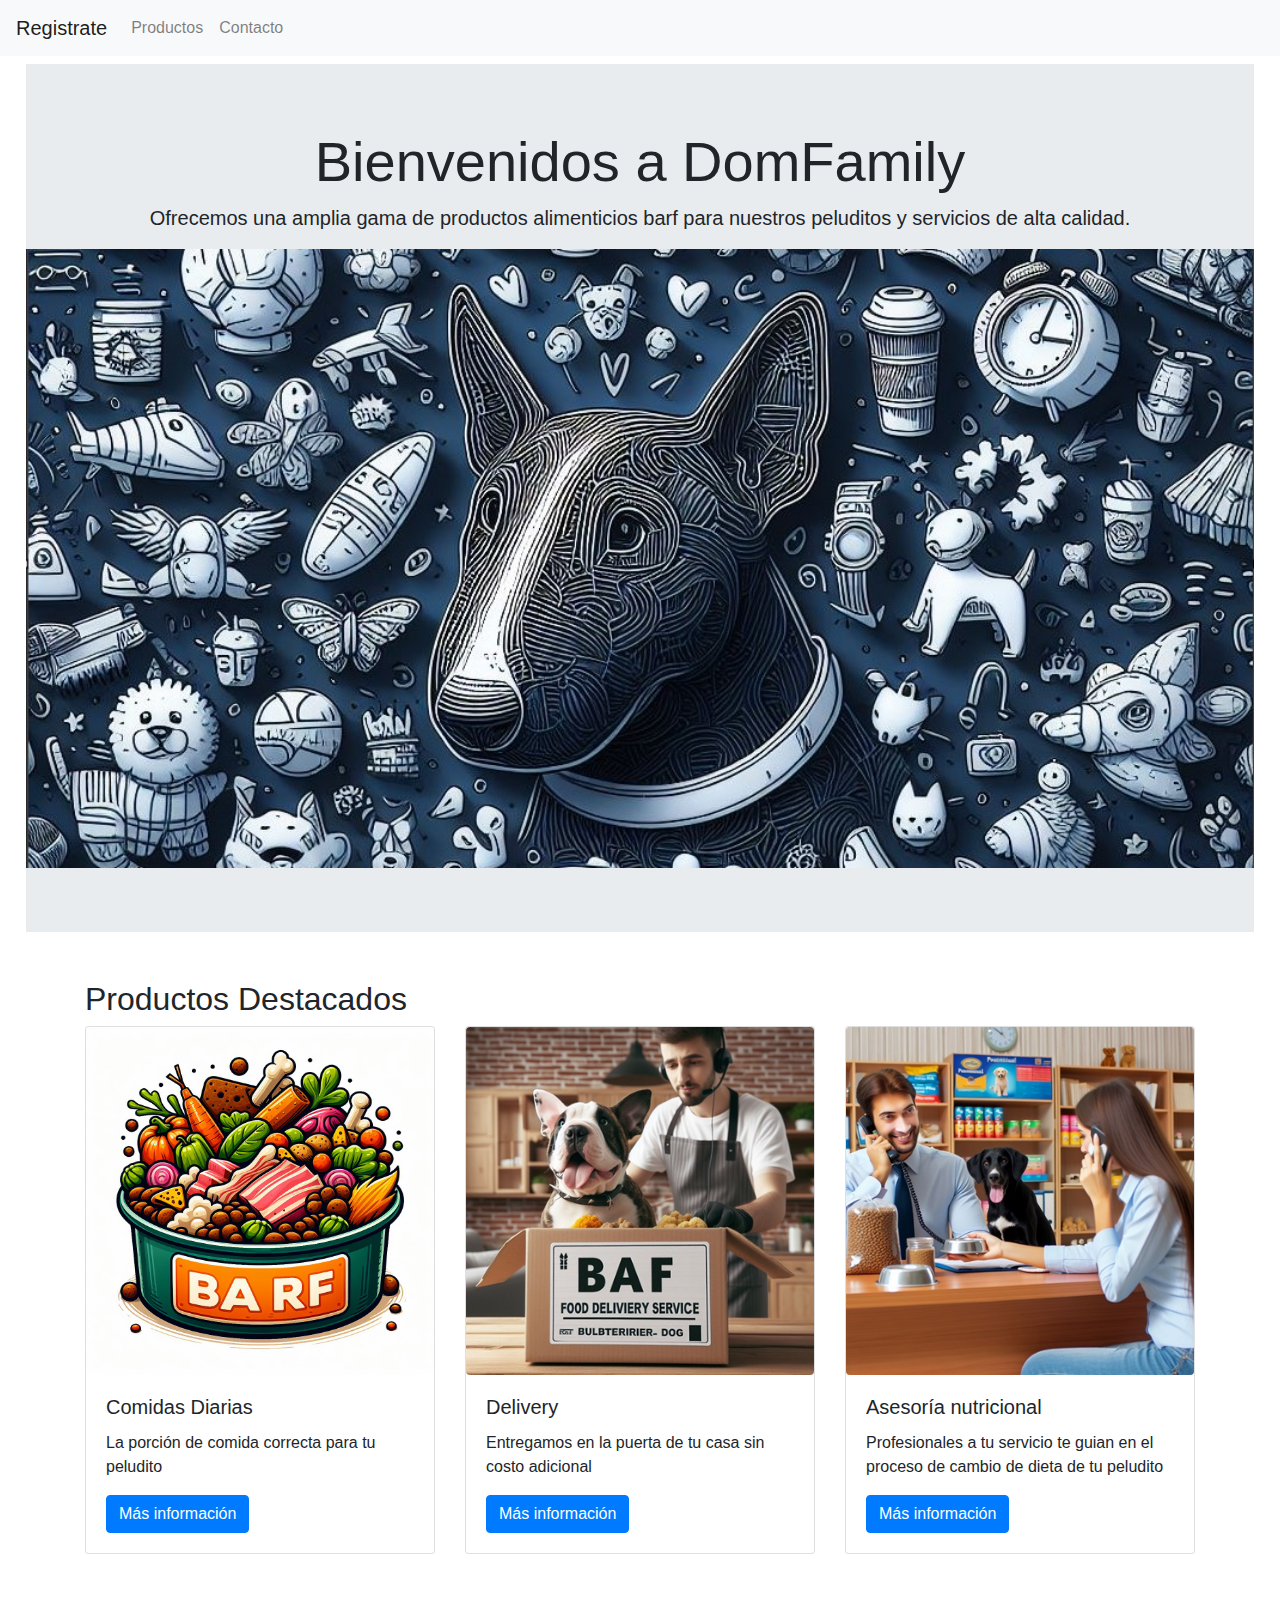
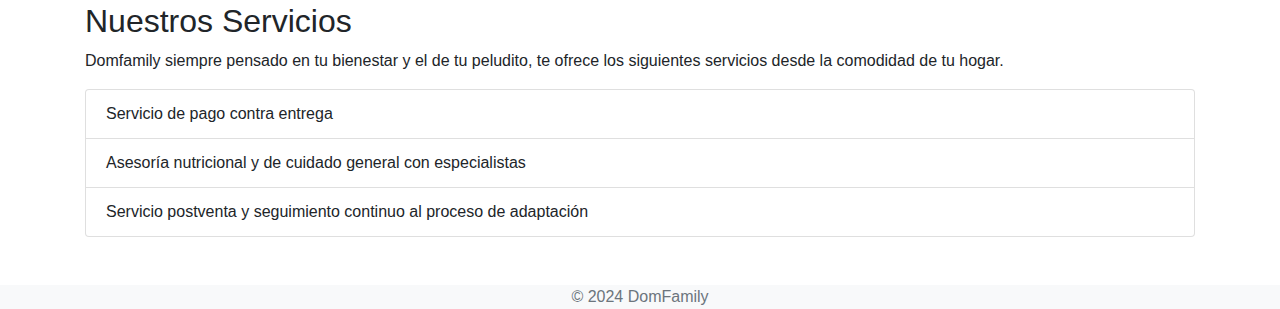
<file: index.html>
<!DOCTYPE html>
<html lang="es">
<head>
  <meta charset="UTF-8">
  <meta http-equiv="X-UA-Compatible"content="IE=edge">
  <meta name="viewport" content="width=device-width, initial-scale=1.0">
  <title>DomFamily_Barf</title>  
  <link rel="stylesheet" href="styles.css">  
  <!-- Enlace a CSS de Bootstrap --> 
  <link rel="stylesheet" href="https://stackpath.bootstrapcdn.com/bootstrap/4.5.2/css/bootstrap.min.css">
</head>
<body>

  <!-- Barra de navegación -->
  <nav class="navbar navbar-expand-lg navbar-light bg-light fixed-top">
    <a class="navbar-brand" href="login.html">Registrate</a>
    <button class="navbar-toggler" type="button" data-toggle="collapse" data-target="#navbarNav" aria-controls="navbarNav" aria-expanded="false" aria-label="Toggle navigation">
      <span class="navbar-toggler-icon"></span>
    </button>
    <div class="collapse navbar-collapse" id="navbarNav">
      <ul class="navbar-nav">
        <li class="nav-item active">          
        </li>
        <li class="nav-item">
          <a class="nav-link" href="productos1.html">Productos</a>
        </li>        
        <li class="nav-item">
          <a class="nav-link" href="contacto.html">Contacto</a>
        </li>
      </ul>
    </div>
  </nav>

  <!-- Encabezado principal -->
  <header class="jumbotron jumbotron-fluid">
    <div id="container">
      <h1 class="display-4">Bienvenidos a DomFamily</h1>
      <p class="lead">Ofrecemos una amplia gama de productos alimenticios barf para nuestros peluditos y servicios de alta calidad.</p>
      <img src="Img/Logo_2.jpg" alt="">
    </div>
  </header>

  <!-- Sección de productos -->
  <section class="container mt-5">
    <h2>Productos Destacados</h2>
    <div class="row">
      <!-- Tarjeta de producto 1-->
      <div class="col-md-4">
        <div class="card">
          <img src="Img/Comida.jpg" class="rounded" alt="Cinque Terre">
          <div class="card-body">
            <h5 class="card-title">Comidas Diarias</h5>
            <p class="card-text">La porción de comida correcta para tu peludito</p>
            <a href="ingredientes.html" class="btn btn-primary">Más información</a>
          </div>
        </div>
      </div>
      <!-- Tarjeta de producto 2-->
      <div class="col-md-4">
        <div class="card">
          <img src="Img/Delivery_1.jpg" class="rounded" alt="Cinque Terre">
          <div class="card-body">
            <h5 class="card-title">Delivery</h5>
            <p class="card-text">Entregamos en la puerta de tu casa sin costo adicional</p>
            <a href="contacto.html" class="btn btn-primary">Más información</a>
          </div>
        </div>
      </div>
      <!-- Tarjeta de producto 3-->
      <div class="col-md-4">
        <div class="card">
          <img src="Img/Informacion_ 1.jpg" class="rounded" alt="Cinque Terre">
          <div class="card-body">
            <h5 class="card-title">Asesoría nutricional</h5>
            <p class="card-text">Profesionales a tu servicio te guian en el proceso de cambio de dieta de tu peludito</p>
            <a href="cons.html" class="btn btn-primary">Más información</a>
          </div>
        </div>
      </div>      
    </div>
  </section>

  <!-- Sección de servicios -->
  <section class="container mt-5">
    <h2>Nuestros Servicios</h2>
    <p>Domfamily siempre pensado en tu bienestar y el de tu peludito, te ofrece los siguientes servicios desde la comodidad de tu hogar.</p>
    <!-- Lista de servicios -->
    <ul class="list-group">
      <li class="list-group-item">Servicio de pago contra entrega</li>
      <li class="list-group-item">Asesoría nutricional y de cuidado general con especialistas</li>
      <li class="list-group-item">Servicio postventa y seguimiento continuo al proceso de adaptación</li>
    </ul>
  </section>

  <!-- Pie de página -->
  <footer class="footer bg-light mt-5">
    <div class="container text-center">
      <span class="text-muted">© 2024 DomFamily</span>
    </div>
  </footer>

  <!-- Enlaces a JavaScript de Bootstrap y dependencias -->
  <script src="https://code.jquery.com/jquery-3.5.1.slim.min.js"></script>
  <script src="https://cdn.jsdelivr.net/npm/@popperjs/core@2.9.3/dist/umd/popper.min.js"></script>
  <script src="https://stackpath.bootstrapcdn.com/bootstrap/4.5.2/js/bootstrap.min.js"></script>
</body>
</html>
</file>
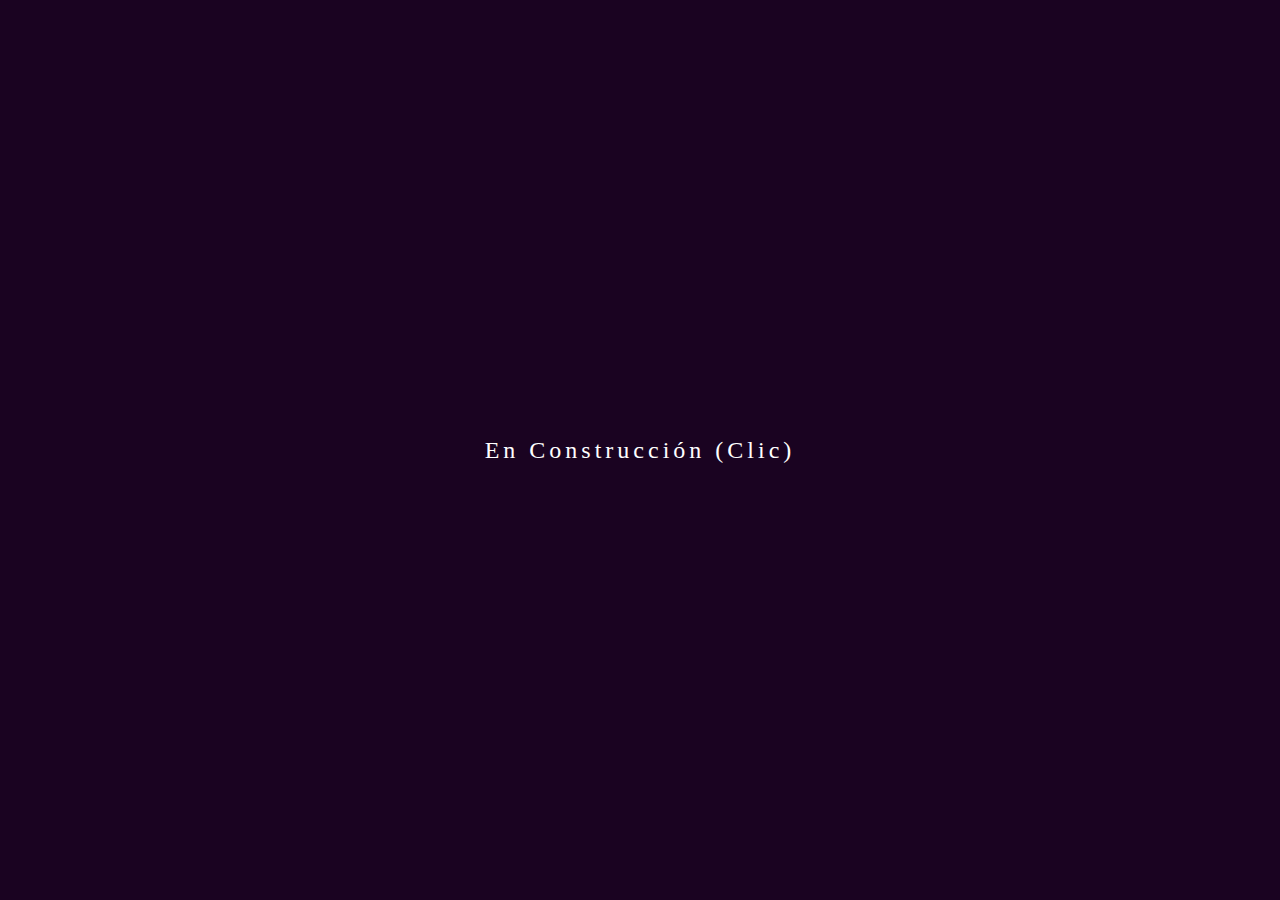
<file: cons.html>
<!DOCTYPE html>
<html lang="es">
<head>
    <meta charset="UTF-8">
    <meta name="viewport" content="width=device-width, initial-scale=1.0">
    <title>Login</title>
    <link rel="stylesheet" href="cons.css">
</head>
<body>
    <a href="index.html" class="btn-neon">
    <span id="span1"></span>
    <span id="span2"></span>
    <span id="span3"></span>
    <span id="span4"></span>
    En Construcción (Clic)
    </a>    
</body>
</html>
</file>
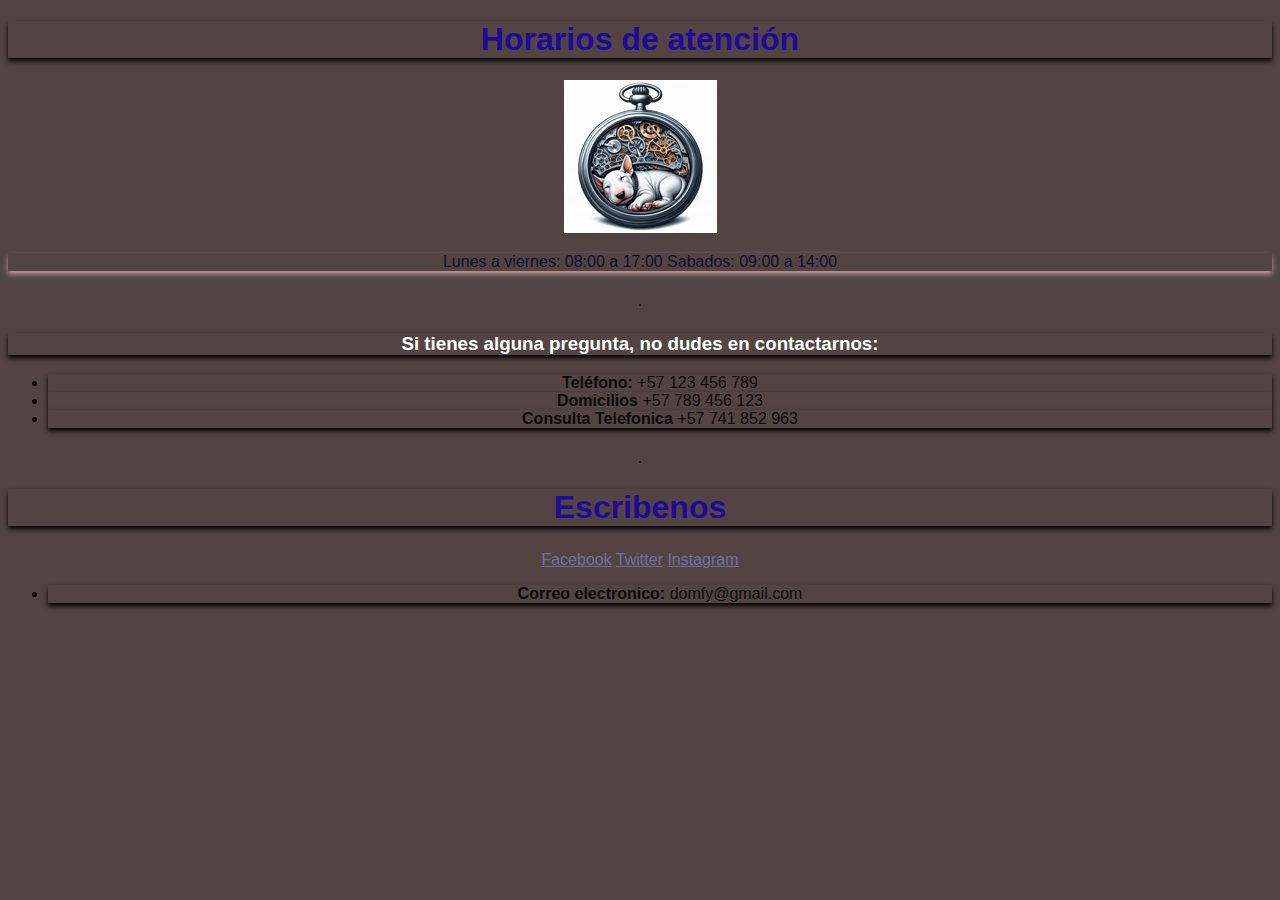
<file: contacto.html>
<!DOCTYPE html>
<html lang="es">
<head>
<meta charset="UTF-8">
<meta name="viewport" content="width=device-width, initial-scale=1.0">
<title>Información de Contacto</title>
<link rel="stylesheet" href="contacto.css">
</head>
<body>
  
  <section id="informacion-contacto">
    <h1>Horarios de atención</h1>
    <img src="Img/Reloj_1.jpg" alt="">
    <p id="horas">Lunes a viernes: 08:00 a 17:00
      Sabados: 09:00 a 14:00
      <h6></h6>
      <h6></h6>
      <h6>.</h6>
    </p>
    <h3>Si tienes alguna pregunta, no dudes en contactarnos:</h3>
    <ul>
      <li><strong>Teléfono:</strong> +57 123 456 789</li>      
      <li><strong>Domicilios</strong> +57 789 456 123</li>
      <li><strong>Consulta Telefonica</strong> +57 741 852 963</li>
    </ul>
    <div class="redes-sociales">
      <h6></h6>
      <h6></h6>
      <h6>.</h6>
      <h1>Escribenos</h1>
      <h6></h6>
      <a href="https://www.facebook.com/tupagina" target="_blank">Facebook</a>
      <a href="https://www.twitter.com/tupagina" target="_blank">Twitter</a>
      <a href="https://www.instagram.com/tupagina" target="_blank">Instagram</a>  
      <ul>
        <li><strong>Correo electronico:</strong> domfy@gmail.com</li>
      </ul>    
    </div>  
  </section>
</body>
</html>
</file>
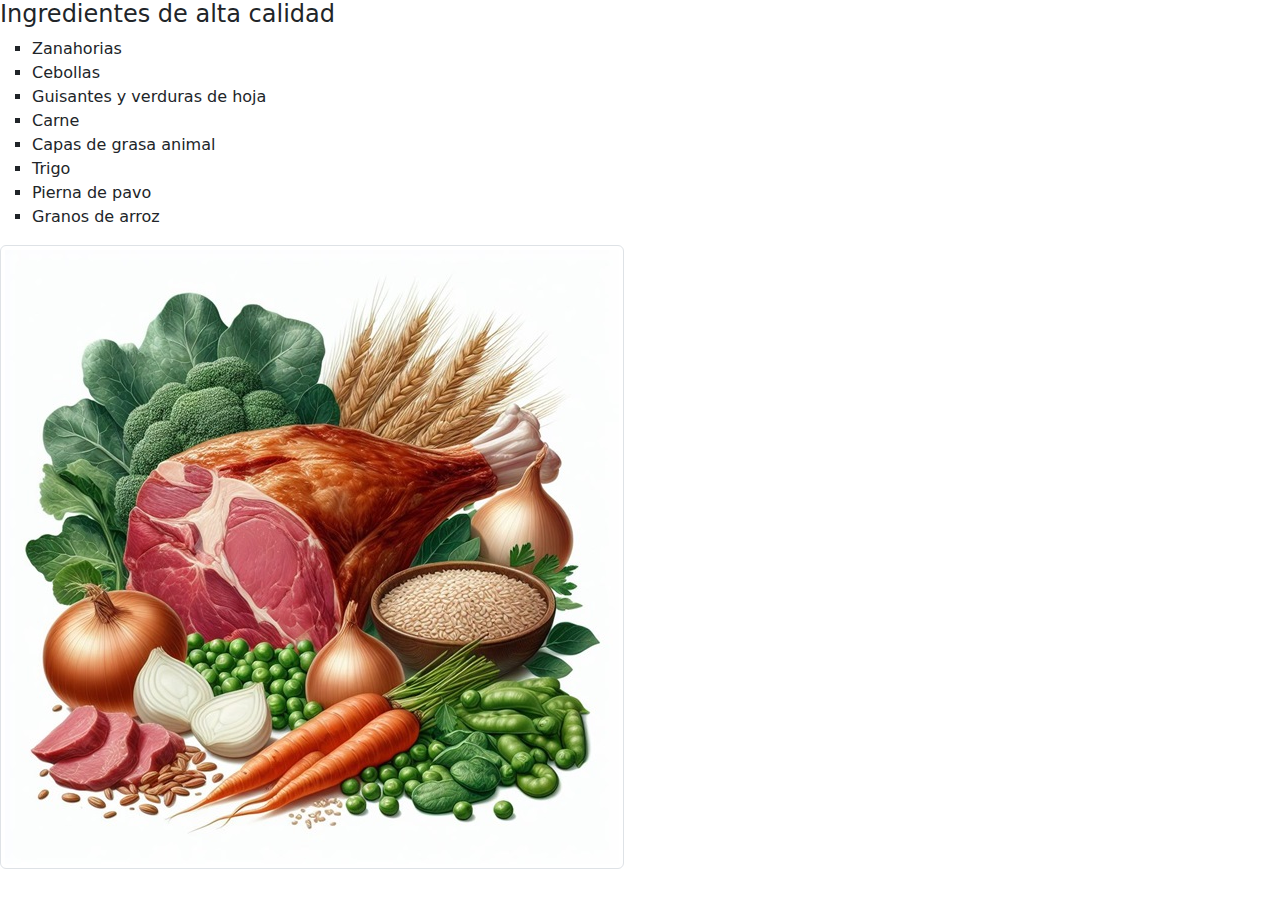
<file: ingredientes.html>
<!DOCTYPE html>
<html lang="es">
<head>
    <meta charset="UTF-8">
    <meta name="viewport" content="width=device-width, initial-scale=1.0">
    <title>Ingredientes</title>
    <link rel="stylesheet" href="https://cdn.jsdelivr.net/npm/bootstrap@5.3.3/dist/css/bootstrap.min.css" rel="stylesheet">
</head>
<body>
    <h4>Ingredientes de alta calidad</h4>
    <ul style="list-style: square;">
       <li>Zanahorias</li>
       <li>Cebollas</l>    
       <li>Guisantes y verduras de hoja</li>
       <li>Carne</li> 
       <li>Capas de grasa animal</li>
       <li>Trigo</li>
       <li>Pierna de pavo</li>
       <li>Granos de arroz</li>
    </ul>
    <img src="Img/Ingredientes_1.jpg" class="img-thumbnail" alt="Cinque Terre">
</body>
</html>
</file>
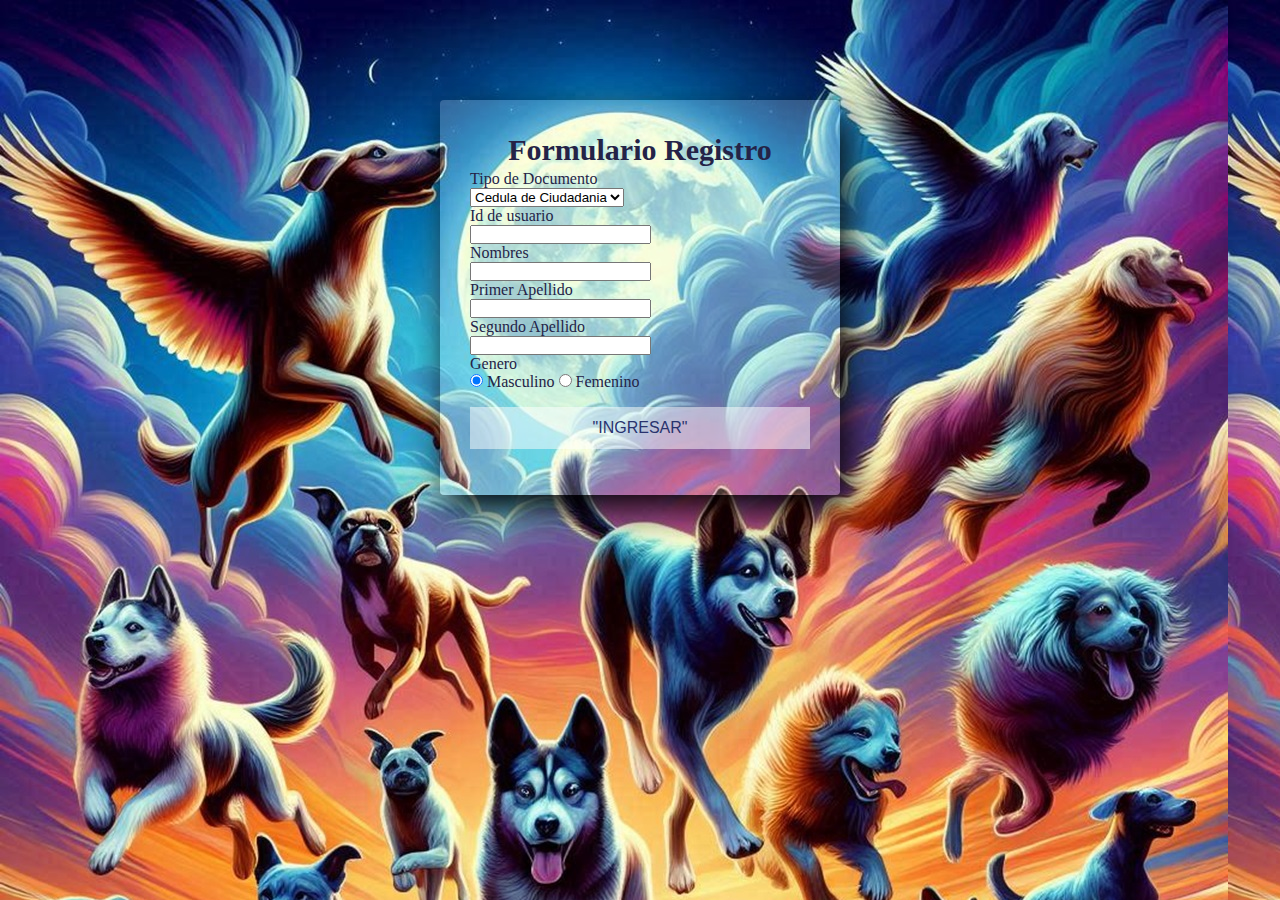
<file: login.html>
<!DOCTYPE html>
<html lang="en">
<head>
  <meta charset="UTF-8">
  <meta name="viewport" content="width=device-width, initial-scale=1.0">
  <meta http-equiv="X-UA-Compatible" content="ie=edge">
  <link rel="stylesheet" href="login.css">
  <title>Formulario Registro</title>
</head>
<body>      
<form class="form-register"> 
    <h1>Formulario Registro </h1>
    <label>Tipo de Documento</label> <br>
    <select name="T_Documento">
        <option value="CC">Cedula de Ciudadania</option>
        <option value="CE">Cedula de Extranjeria</option>
        <option value="TI">Tarjeta de Identidad</option>
    </select><br>
    <label>Id de usuario</label> <br>
    <input type="number" name="id_usu" required> <br>
    <label>Nombres</label> <br>
    <input type="text" name="Nombres" required> <br>    
    <label>Primer Apellido</label> <br>
    <input type="text" name="P_Apellido" required> <br>
    <label>Segundo Apellido</label> <br>
    <input type="text" name="S_Apellido" required> <br>
    <label>Genero</label> <br>
    <input type="radio" name="Genero" checked> Masculino
    <input type="radio" name="Genero"> Femenino <br>      
    <button class="botons" onclick="location.href='index.html'">"INGRESAR"</button>   
    <a href=""></a>   
</body>
</html>
</file>
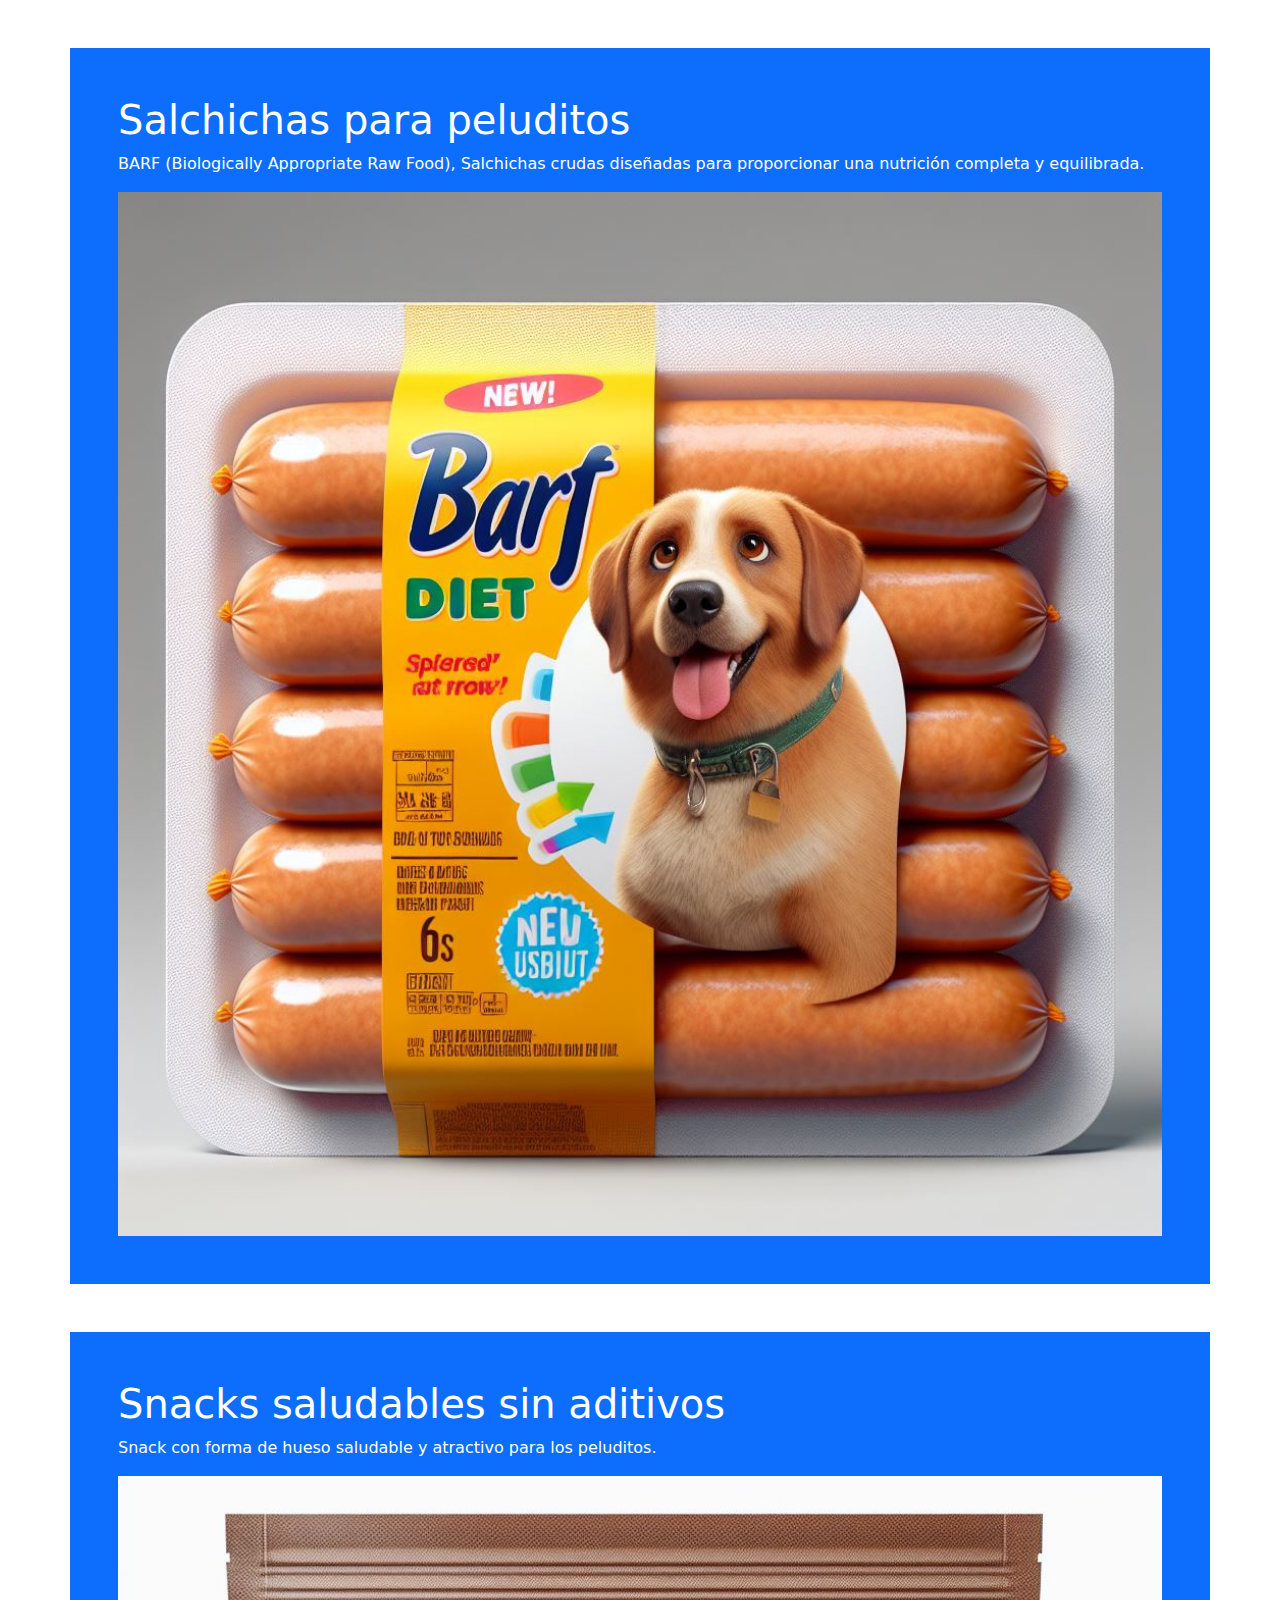
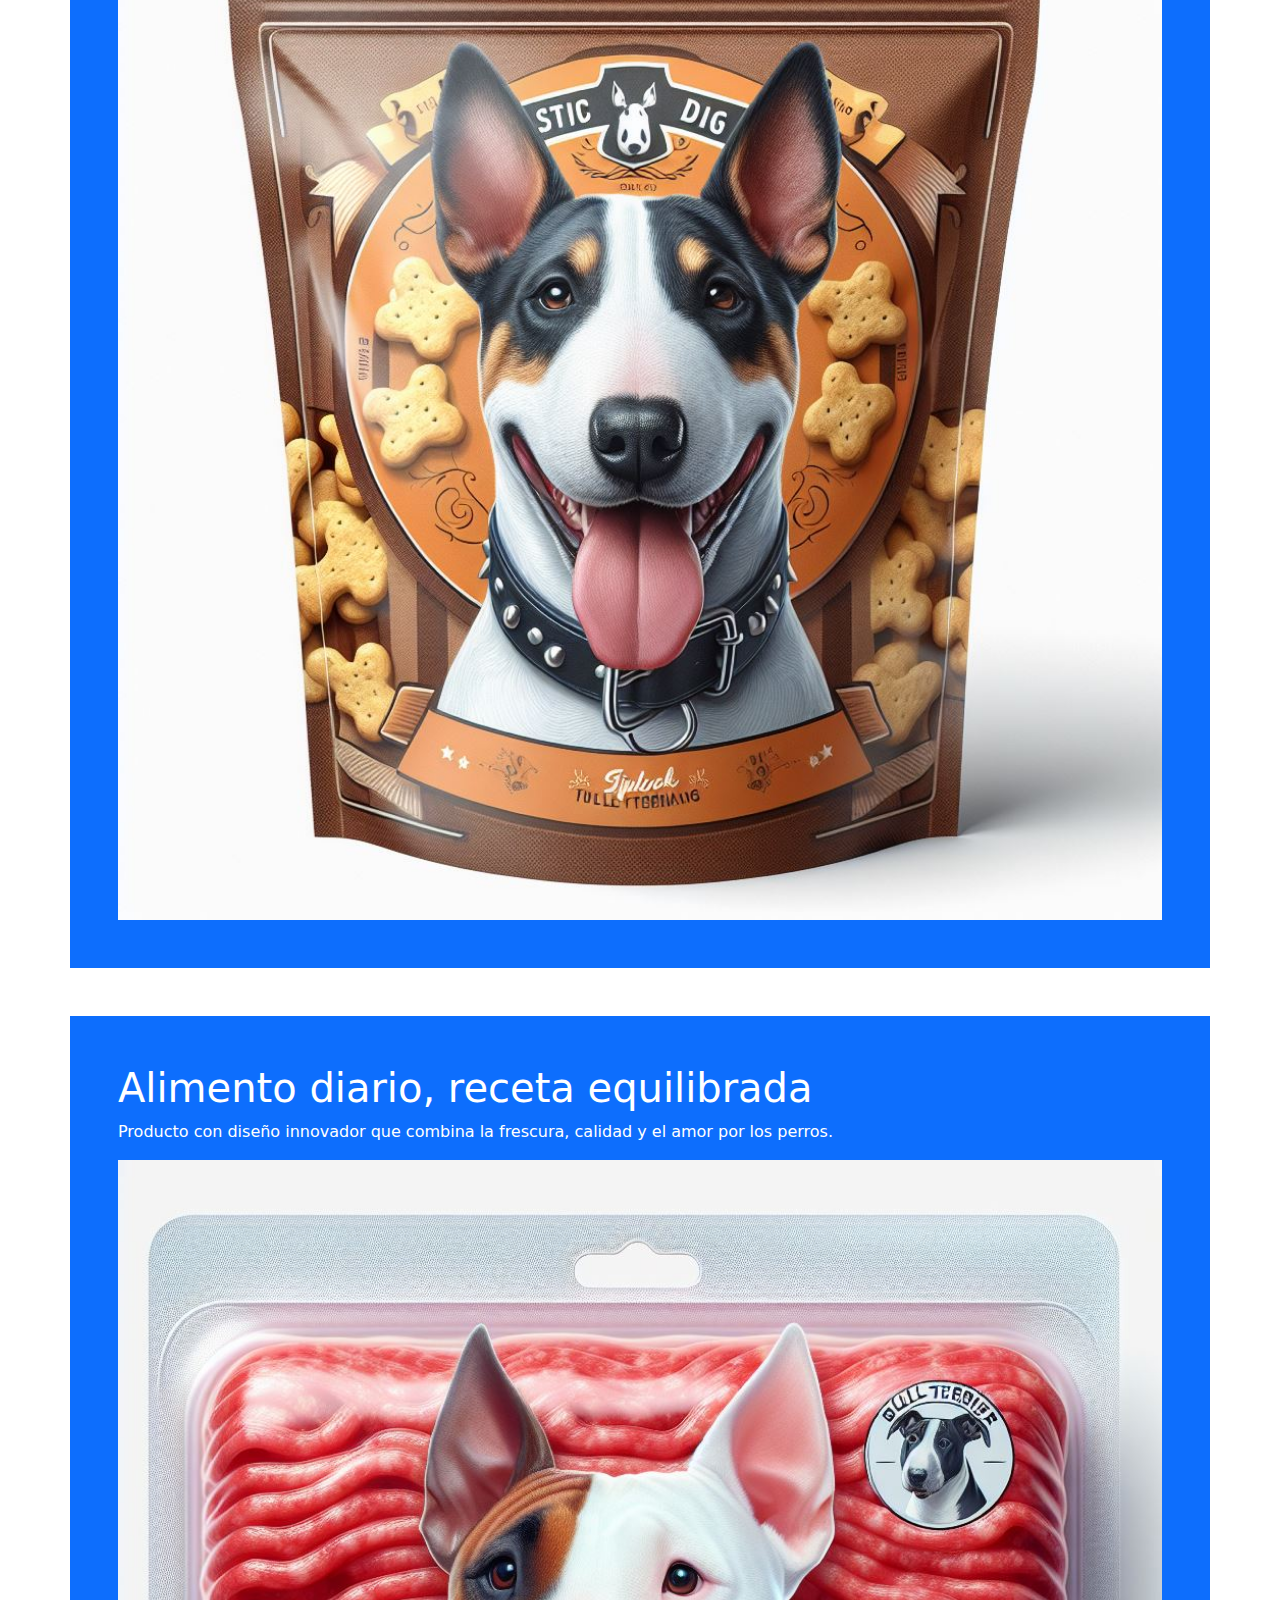
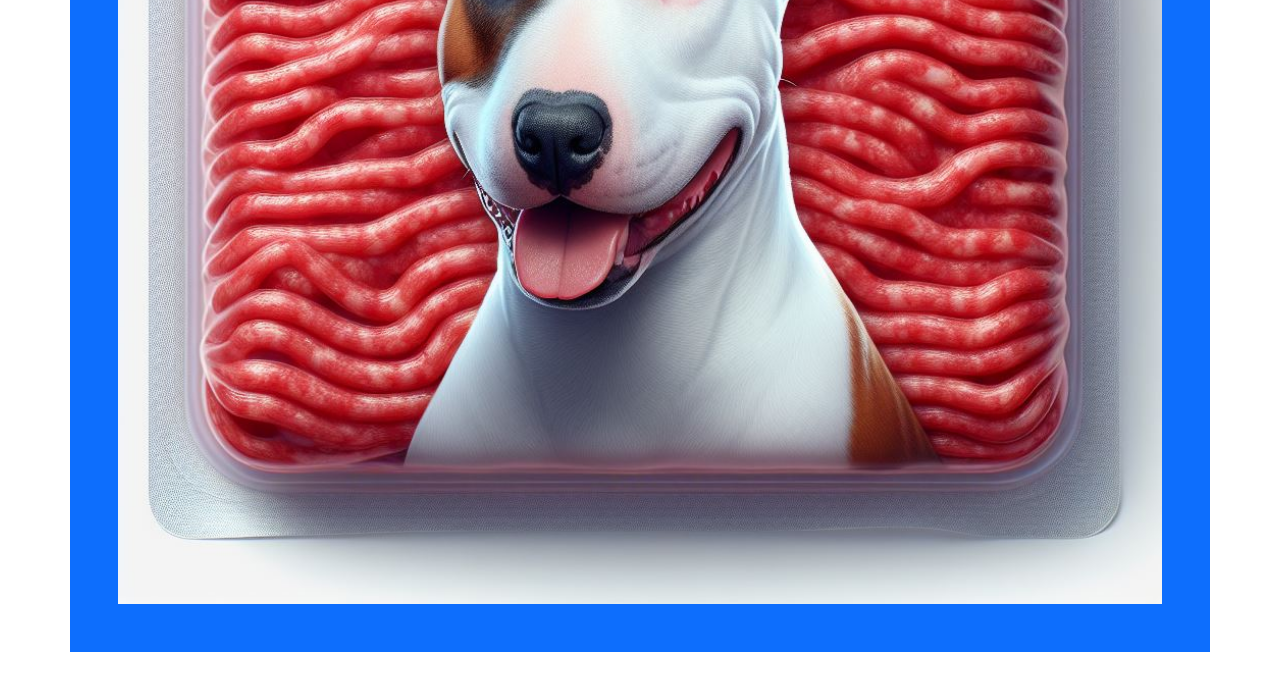
<file: productos1.html>
<!DOCTYPE html>
<html lang="en">
<head>
  <title>Productos</title>
  <meta charset="utf-8">
  <meta http-equiv="X-UA-Compatible"content="IE=edge">
  <meta name="viewport" content="width=device-width, initial-scale=1">
  <link href="https://cdn.jsdelivr.net/npm/bootstrap@5.3.3/dist/css/bootstrap.min.css" rel="stylesheet">
  <link rel="stylesheet" href="productos1.css">
  <script src="https://cdn.jsdelivr.net/npm/bootstrap@5.3.3/dist/js/bootstrap.bundle.min.js"></script>
</head>
<body>
  
<div class="container p-5 my-5 bg-primary text-white">
  <h1>Salchichas para peluditos</h1>
  <p>BARF (Biologically Appropriate Raw Food), Salchichas crudas diseñadas para proporcionar una nutrición completa y equilibrada.</p>
  <img src="Img/SalchiBarf.jpg" alt="">
</div>

<div class="container p-5 my-5 bg-primary text-white">
  <h1>Snacks saludables sin aditivos</h1>
  <p>Snack con forma de hueso saludable y atractivo para los peluditos.</p>
  <img src="Img/Snack´sBarf.jpg" alt="">
</div>

<div class="container p-5 my-5 bg-primary text-white">
  <h1>Alimento diario, receta equilibrada</h1>
  <p>Producto con diseño innovador que combina la frescura, calidad y el amor por los perros.</p>
  <img src="Img/Diaria_Barf.jpg" alt="">
</div>

</body>
</html>
</file>
<file: styles.css>
#container {
    text-align: center;
}
.home {
    display: flex;
    flex-wrap: wrap;
}
.in-flex {
    flex: 1;
    min-width: 290px;
}
img {
    width: 100%;
}
header {
    margin: 5% 2%;
}
</file>
<file: cons.css>
body{
    margin: 0;
    padding: 0;
    display: flex;
    justify-content: center;
    align-items: center;
    height: 100vh;
    background: #1a0321;
    font-family: consolas;
}
.btn-neon {
    position: relative;
    display: inline-block;
    padding: 15px 30px;
    color: #fff;
    letter-spacing: 4px;
    font-size: 24px;
    text-decoration: none;
    overflow: hidden;
    transition: 0.2s;
}
.btn-neon:hover {
    background: #a945c7;
    box-shadow: 0 0 10px #a945c7, 0 0 40px #a945c7, 0 0 80px #a945c7;
    transition-delay: 1s;
}
.btn-neon span{
    position: absolute;
    display: block;
}
#span1 {
    top: 0;
    left: -100%;
    width: 100%;
    height: 2px;
    background: linear-gradient(90deg,transparent,#a945c7);
}
.btn-neon:hover #span1 {
    left: 100%;
    transition: 1s;   
}
#span3 { 
    bottom: 0;
    right: -100%;
    width: 100%;
    height: 2px;
    background: linear-gradient(270deg,transparent,#a945c7);
}
.btn-neon:hover #span3 {
    right: 100%;
    transition: 1s;
    transition-delay: 0.5s;
}
#span2 { 
    top: -100%;
    right: 0%;
    width: 2px;
    height: 100%;
    background: linear-gradient(180deg,transparent,#a945c7);
}
.btn-neon:hover #span2 {
    top: 100%;
    transition: 1s;
    transition-delay: 0.25s;
}
#span4 { 
    bottom: -100%;
    left: 0%;
    width: 2px;
    height: 100%;
    background: linear-gradient(3600deg,transparent,#a945c7);
}
.btn-neon:hover #span4 {
    bottom: 100%;
    transition: 1s;
    transition-delay: 0.75s;
}
</file>
<file: contacto.css>
*{
    background-color: rgb(83, 68, 68);
    text-align: center;
    font-family: 'Franklin Gothic Medium', 'Arial Narrow', Arial, sans-serif;
}
h1 {
    color: rgb(33, 9, 153);
    box-shadow: 0px 3px 5px rgb(0, 0, 0);
}
a {
    color: rgb(111, 111, 166);    
}
li{
    color: rgb(11, 11, 11);
    box-shadow: 0px 3px 5px rgb(0, 0, 0);
    
}
#horas {
    color: rgb(15, 15, 41);
    box-shadow: 0px 3px 5px rgb(191, 156, 156);
}
h3 {
    color: rgb(255, 255, 255);
    box-shadow: 0px 3px 5px rgb(0, 0, 0);
}
</file>
<file: login.css>
* {
    margin: 0;
    padding: 0;
    box-sizing: border-box;
  }

  .home {
    display: flex;
    flex-wrap: wrap;
}

.in-flex {
    flex: 1;
    min-width: 290px;
}
  
  body {
    background-image: url('Img/Log.1.jpg');
  }
  
  .form-register {
    width: 400px;
    background: rgba(255, 255, 255, 0.2);
    padding: 30px;
    margin: auto;
    margin-top: 100px;
    border-radius: 4px;
    font-family: 'calibri';
    color: rgb(36, 35, 71);
    box-shadow: 7px 13px 37px #000;
  }
  
  .form-register h4 {
    font-size: 22px;
    margin-bottom: 20px;
  }
  
  .form-register h1 {
    height: 40px;
    text-align: center;
    font-size: 30px;
    line-height: 40px;
  }
  
  .form-register a {
    color: white;
    text-decoration: none;
  }
    
  .botons {
    width: 100%;
    background: rgba(255, 255, 255, 0.5);    
    border: none;
    padding: 12px;
    color: rgb(41, 51, 110);
    margin: 16px 0;
    font-size: 16px;
  }
</file>
<file: productos1.css>
.home {
    display: flex;
    flex-wrap: wrap;
}
.in-flex {
    flex: 1;
    min-width: 290px;
}
img {
    width: 100%;
}
</file>
